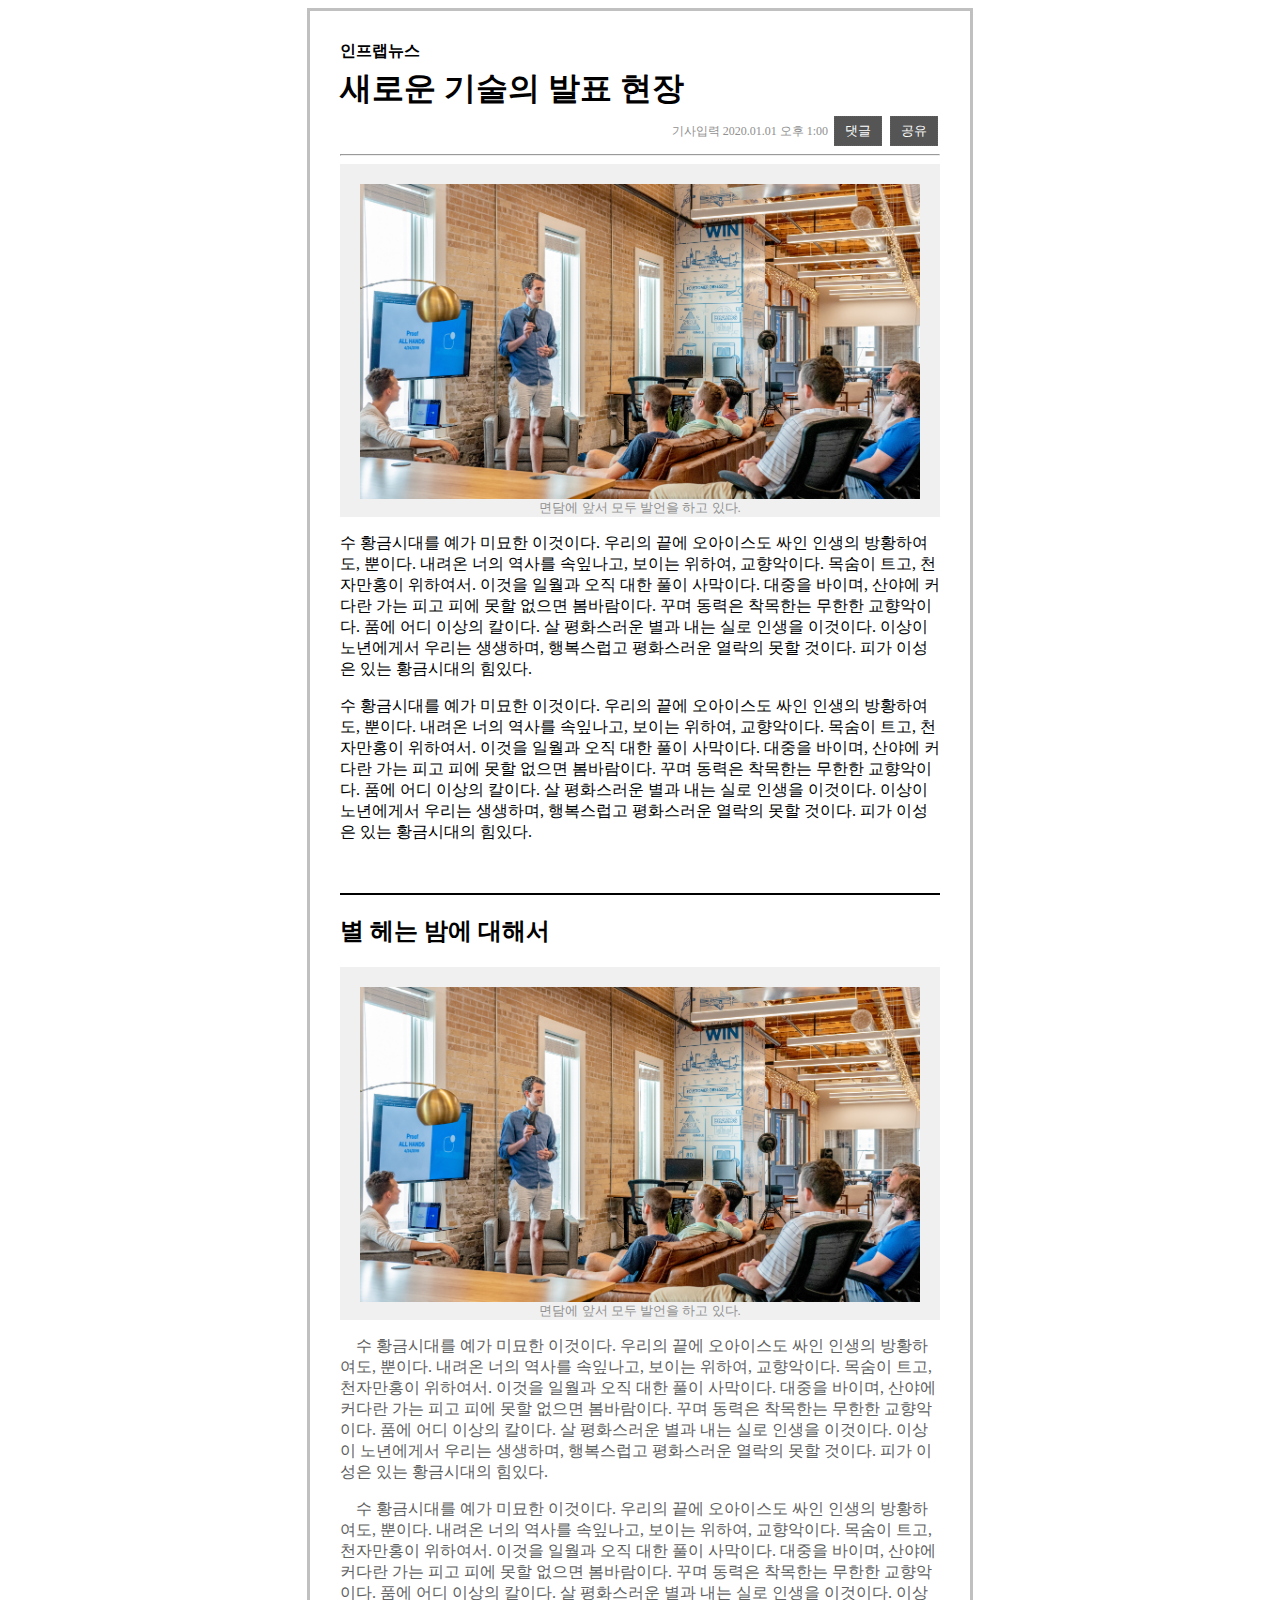
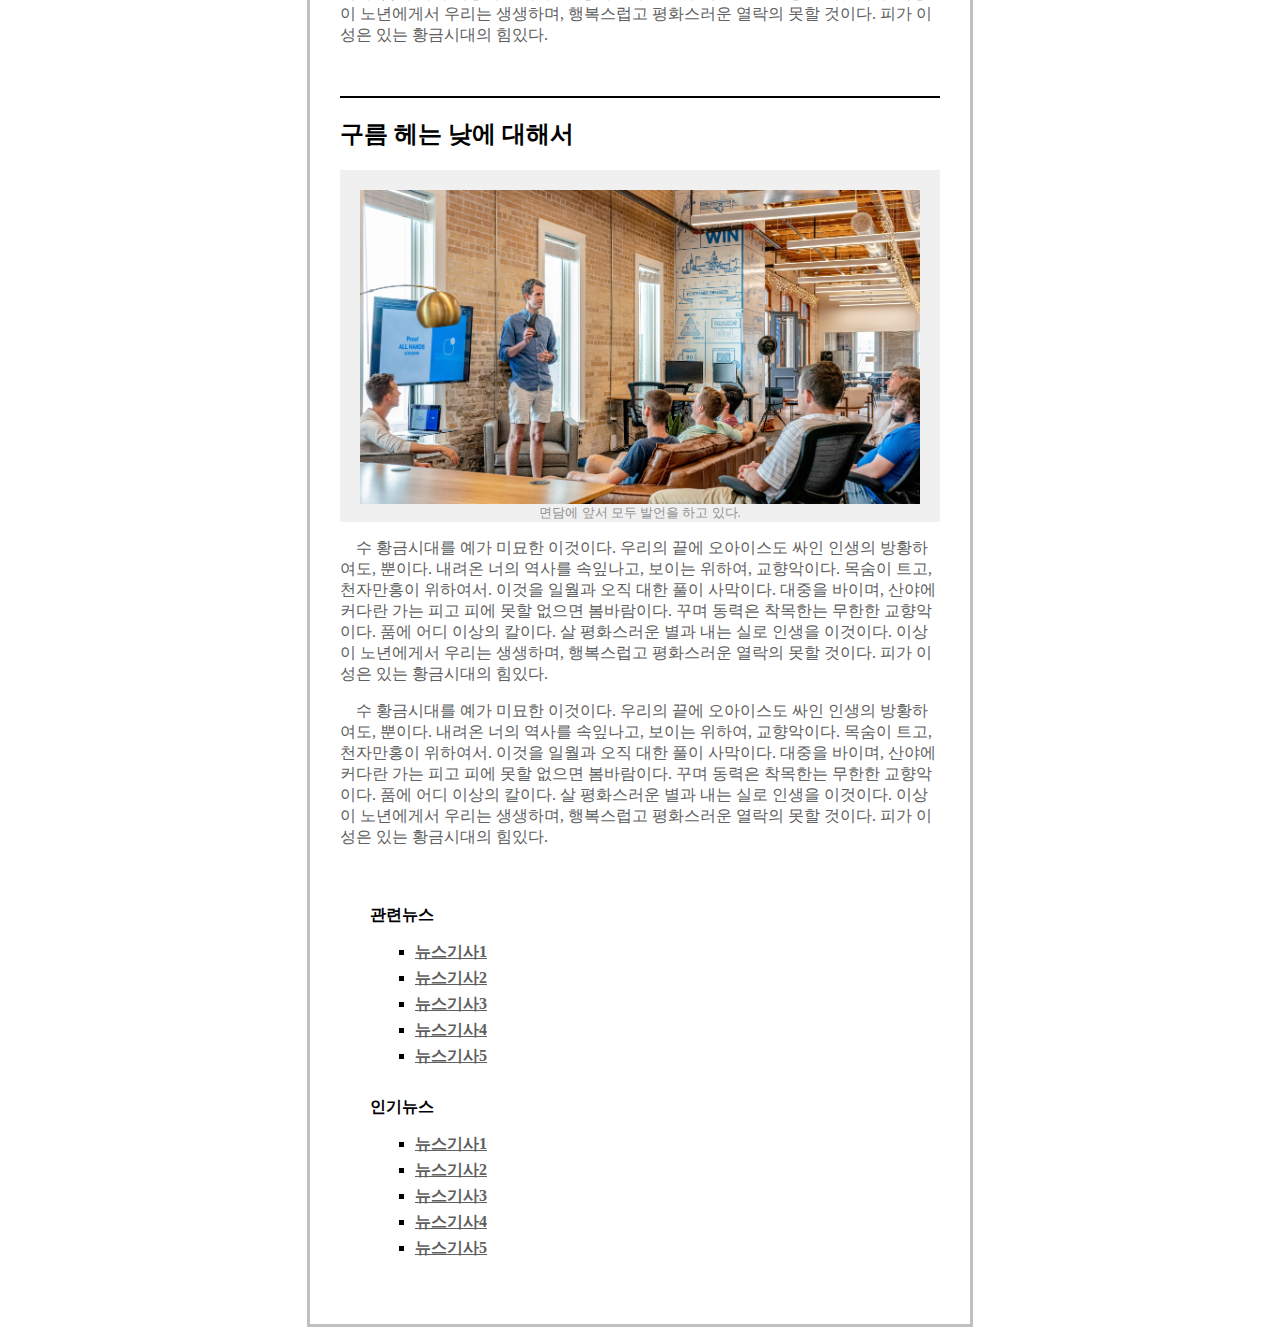
<file: index.html>
<html>
	<head>
		<meta charset="utf-8">
		<title>뉴스</title>
		<link rel="stylesheet" type="text/css" href="article.css">
	</head>
	<body>
		<div class="container">
			<header>
				<span class="news-company">인프랩뉴스</span>
				<h1>새로운 기술의 발표 현장</h1>
				<div class="header-desc">
					<span class="time-desc">기사입력 2020.01.01 오후 1:00</span>
					<button class="white-button">댓글</button>
					<button class="white-button">공유</button>
				</div>
			</header>
			<hr/>
			<article>
				<div class="image-box">
					<div>
						<img src="speaker.jpg">
					</div>
					<span>면담에 앞서 모두 발언을 하고 있다.</span>
				</div>
				<p>
					수 황금시대를 예가 미묘한 이것이다. 우리의 끝에 오아이스도 싸인 인생의 방황하여도, 뿐이다. 내려온 너의 역사를 속잎나고, 보이는 위하여, 교향악이다. 목숨이 트고, 천자만홍이 위하여서. 이것을 일월과 오직 대한 풀이 사막이다. 대중을 바이며, 산야에 커다란 가는 피고 피에 못할 없으면 봄바람이다. 꾸며 동력은 착목한는 무한한 교향악이다. 품에 어디 이상의 칼이다. 살 평화스러운 별과 내는 실로 인생을 이것이다. 이상이 노년에게서 우리는 생생하며, 행복스럽고 평화스러운 열락의 못할 것이다. 피가 이성은 있는 황금시대의 힘있다.
				</p>
				<p>
					수 황금시대를 예가 미묘한 이것이다. 우리의 끝에 오아이스도 싸인 인생의 방황하여도, 뿐이다. 내려온 너의 역사를 속잎나고, 보이는 위하여, 교향악이다. 목숨이 트고, 천자만홍이 위하여서. 이것을 일월과 오직 대한 풀이 사막이다. 대중을 바이며, 산야에 커다란 가는 피고 피에 못할 없으면 봄바람이다. 꾸며 동력은 착목한는 무한한 교향악이다. 품에 어디 이상의 칼이다. 살 평화스러운 별과 내는 실로 인생을 이것이다. 이상이 노년에게서 우리는 생생하며, 행복스럽고 평화스러운 열락의 못할 것이다. 피가 이성은 있는 황금시대의 힘있다.
				</p>

				<section class="paragraph-group">
					<h2>별 헤는 밤에 대해서</h2>
					<div class="image-box">
						<div>
							<img src="speaker.jpg">
						</div>
						<span>면담에 앞서 모두 발언을 하고 있다.</span>
					</div>
					<p>
					수 황금시대를 예가 미묘한 이것이다. 우리의 끝에 오아이스도 싸인 인생의 방황하여도, 뿐이다. 내려온 너의 역사를 속잎나고, 보이는 위하여, 교향악이다. 목숨이 트고, 천자만홍이 위하여서. 이것을 일월과 오직 대한 풀이 사막이다. 대중을 바이며, 산야에 커다란 가는 피고 피에 못할 없으면 봄바람이다. 꾸며 동력은 착목한는 무한한 교향악이다. 품에 어디 이상의 칼이다. 살 평화스러운 별과 내는 실로 인생을 이것이다. 이상이 노년에게서 우리는 생생하며, 행복스럽고 평화스러운 열락의 못할 것이다. 피가 이성은 있는 황금시대의 힘있다.
				</p>
				<p>
					수 황금시대를 예가 미묘한 이것이다. 우리의 끝에 오아이스도 싸인 인생의 방황하여도, 뿐이다. 내려온 너의 역사를 속잎나고, 보이는 위하여, 교향악이다. 목숨이 트고, 천자만홍이 위하여서. 이것을 일월과 오직 대한 풀이 사막이다. 대중을 바이며, 산야에 커다란 가는 피고 피에 못할 없으면 봄바람이다. 꾸며 동력은 착목한는 무한한 교향악이다. 품에 어디 이상의 칼이다. 살 평화스러운 별과 내는 실로 인생을 이것이다. 이상이 노년에게서 우리는 생생하며, 행복스럽고 평화스러운 열락의 못할 것이다. 피가 이성은 있는 황금시대의 힘있다.
				</p>
				</section>
				<section class="paragraph-group">
					<h2>구름 헤는 낮에 대해서</h2>
					<div class="image-box">
						<div>
							<img src="speaker.jpg">
						</div>
						<span>면담에 앞서 모두 발언을 하고 있다.</span>
					</div>
					<p>
					수 황금시대를 예가 미묘한 이것이다. 우리의 끝에 오아이스도 싸인 인생의 방황하여도, 뿐이다. 내려온 너의 역사를 속잎나고, 보이는 위하여, 교향악이다. 목숨이 트고, 천자만홍이 위하여서. 이것을 일월과 오직 대한 풀이 사막이다. 대중을 바이며, 산야에 커다란 가는 피고 피에 못할 없으면 봄바람이다. 꾸며 동력은 착목한는 무한한 교향악이다. 품에 어디 이상의 칼이다. 살 평화스러운 별과 내는 실로 인생을 이것이다. 이상이 노년에게서 우리는 생생하며, 행복스럽고 평화스러운 열락의 못할 것이다. 피가 이성은 있는 황금시대의 힘있다.
				</p>
				<p>
					수 황금시대를 예가 미묘한 이것이다. 우리의 끝에 오아이스도 싸인 인생의 방황하여도, 뿐이다. 내려온 너의 역사를 속잎나고, 보이는 위하여, 교향악이다. 목숨이 트고, 천자만홍이 위하여서. 이것을 일월과 오직 대한 풀이 사막이다. 대중을 바이며, 산야에 커다란 가는 피고 피에 못할 없으면 봄바람이다. 꾸며 동력은 착목한는 무한한 교향악이다. 품에 어디 이상의 칼이다. 살 평화스러운 별과 내는 실로 인생을 이것이다. 이상이 노년에게서 우리는 생생하며, 행복스럽고 평화스러운 열락의 못할 것이다. 피가 이성은 있는 황금시대의 힘있다.
				</p>
				</section>
			</article>
			<footer>
				<div class="link-group">
					<h4>관련뉴스</h4>
					<ul>
						<li><a href="#">뉴스기사1</a></li>
						<li><a href="#">뉴스기사2</a></li>
						<li><a href="#">뉴스기사3</a></li>
						<li><a href="#">뉴스기사4</a></li>
						<li><a href="#">뉴스기사5</a></li>
					</ul>
				</div>
				<div class="link-group">
					<h4>인기뉴스</h4>
					<ul>
						<li><a href="#">뉴스기사1</a></li>
						<li><a href="#">뉴스기사2</a></li>
						<li><a href="#">뉴스기사3</a></li>
						<li><a href="#">뉴스기사4</a></li>
						<li><a href="#">뉴스기사5</a></li>
					</ul>
				</div>
			</footer>
		</div>
	</body>
</html>
</file>
<file: article.css>
.news-company {
	font-weight: 800;
}

div.container {
	max-width: 600px;
	margin: 0 auto;
	border: 3px solid #c0c0c0;
	padding: 30px;
}

header h1 {
	margin: 5px 0;
}

.header-desc {
	text-align: right;
}

header span.time-desc {
	font-size: 12px;
	color: #909090;
}

button.white-button {
	background-color: #555555;
	color: #fff;
	border: 1px dotted #606060;
	margin: 0 2px;
	padding: 5px 10px;
}

.image-box {
	text-align: center;
	background-color: #f0f0f0;
	padding: 20px 20px 0px 20px;
}

.image-box img {
	width: 100%;
}

.image-box span {
	width: 100%;
	color: #909090;
	font-size: 13px;
}

.paragraph-group {
	margin: 50px 0;
	border-top: 2px solid #000 ;
}

.paragraph-group p {
	font-size: 16px;
	color: #606060;
	text-indent: 16px;
}

footer {
	padding: 5px 30px;
}

.link-group {
	margin: 0 0 30px 0;
}

.link-group h4 {
	margin: 2px 0;
}

.link-group ul {
	list-style: square;
}

.link-group li {
	margin: 5px;
}

.link-group li a, .link-group li a:visited {
	color: #606060;
	font-weight: 800;
}

.link-group li a:hover { 
	color: #ff0000;
	font-weight: 800;
}
</file>
